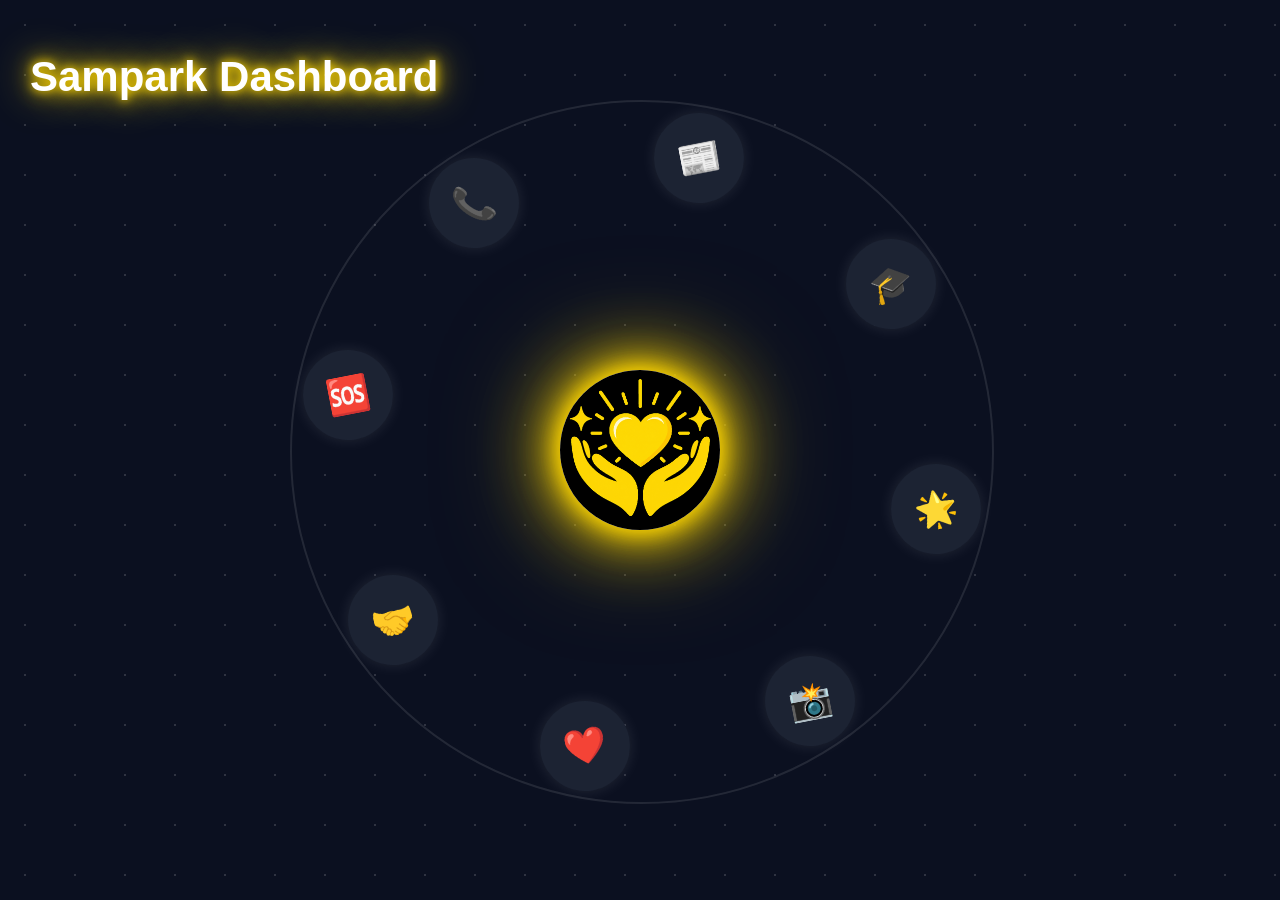
<file: index.html>
<!DOCTYPE html>
<html>

<head>

    <title>Sampark Dashboard</title>

    </head>

<style>
    body{
    margin:0;
    background:#0b1020;
    height:100vh;
    overflow:hidden;

    display:flex;
    justify-content:center;
    align-items:center;

    font-family:Arial,sans-serif;
}

.stars {

    position:fixed;

    top:0;
    left:0;

    width:100%;
    height:100%;

    background-image:
    radial-gradient(white 1px, transparent 1px);

    background-size:50px 50px;

    opacity:.15;

    pointer-events:none;

}

.dashboard-title {

    position:absolute;

    top:25px;
    left:30px;

    font-size:42px;

    font-weight:900;

    color:white;

    text-shadow:
    0 0 10px gold,
    0 0 20px gold,
    0 0 40px gold;

    z-index:999;

}

.orbit-wrapper{
    position:relative;
    width:700px;
    height:700px;
}

.center-logo {

    position:absolute;

    top:50%;
    left:50%;

    transform:translate(-50%,-50%);

    width:160px;
    height:160px;

    border-radius:50%;

    overflow:hidden;

    background:white;

    z-index:100;

    box-shadow:
    0 0 20px gold,
    0 0 40px gold,
    0 0 80px gold,
    0 0 120px rgba(255,215,0,.5);

}

.center-logo img{
    width:100%;
    height:100%;
}

.orbit{

    position:absolute;

    width:100%;
    height:100%;

    border:2px solid rgba(255,255,255,.1);

    border-radius:50%;
}

.icon{

    position:absolute;

    width:90px;
    height:90px;

    border-radius:50%;

    background:#1c2333;

    display:flex;
    justify-content:center;
    align-items:center;

    font-size:35px;

    cursor:pointer;

    box-shadow:0 0 15px rgba(255,255,255,.1);

    transition:.5s;
}

.icon:hover {

    background:#2b3550;

    box-shadow:
    0 0 20px gold,
    0 0 40px gold;

}
    
.selected{

    background:white;

    box-shadow:
    0 0 25px white,
    0 0 50px white;
}

    .selected-icon {

    background:white !important;

    color:black;

    box-shadow:
    0 0 25px white,
    0 0 50px white;

}

.info-box{

    position:absolute;

    top:70px;
    left:50%;

    transform:translateX(-50%);

    background:#1c2333;

    color:white;

    padding:20px;

    border-radius:20px;

    display:none;

    text-align:center;

    z-index:999;
}

.info-box {

    box-shadow:
    0 0 20px rgba(255,215,0,.25);

}

#openBtn{

    margin-top:10px;

    background:gold;

    border:none;

    padding:10px 20px;

    border-radius:10px;

    cursor:pointer;
}
    </style>

    <body>

<div class="stars"></div>
        
        <h1 class="dashboard-title">Sampark Dashboard</h1>
        
        <div class="orbit-wrapper">
        
            <div class="center-logo">
                <img src="Sampark logo.png">
            </div>
        
            <div class="orbit" id="orbit">
        
                <div class="icon" data-angle="0" onclick="selectItem(this,'About','Home.html')">🌟</div>
        
                <div class="icon" data-angle="45" onclick="selectItem(this,'Gallery','gallery.html')">📸</div>
        
                <div class="icon" data-angle="90" onclick="selectItem(this,'Donate','donate.html')">❤️</div>
        
                <div class="icon" data-angle="135" onclick="selectItem(this,'Volunteer','volunteer.html')">🤝</div>
        
                <div class="icon" data-angle="180" onclick="selectItem(this,'Help','help.html')">🆘</div>
        
                <div class="icon" data-angle="225" onclick="selectItem(this,'Contact','contact.html')">📞</div>
        
                <div class="icon" data-angle="270" onclick="selectItem(this,'News','news.html')">📰</div>
        
                <div class="icon" data-angle="315" onclick="selectItem(this,'Programs','programs.html')">🎓</div>
        
            </div>
        
            <div class="info-box" id="infoBox">
        
                <h2 id="title"></h2>
        
                <button id="openBtn">
                    Open Page
                </button>
        
            </div>
        
        </div>

        <script>

            const orbit = document.getElementById("orbit");

            const radius = 300;

            let rotation = 0;

            let autoRotate = true;

            const icons = document.querySelectorAll(".icon");

            icons.forEach(icon => {

                const angle = parseInt(icon.dataset.angle);

                placeIcon(icon, angle);

            });

            function placeIcon(icon, angle) {

                const x = Math.cos(angle * Math.PI / 180) * radius;
                const y = Math.sin(angle * Math.PI / 180) * radius;

                icon.style.left = (350 + x - 45) + "px";
                icon.style.top = (350 + y - 45) + "px";

            }

            setInterval(() => {

                if (autoRotate) {

                    rotation += 0.2;

                    updateOrbit();

                }

            }, 20);

            function updateOrbit() {

                icons.forEach(icon => {

                    let angle = parseFloat(icon.dataset.angle);

                    angle += rotation;

                    const x = Math.cos(angle * Math.PI / 180) * radius;
                    const y = Math.sin(angle * Math.PI / 180) * radius;

                    icon.style.left = (350 + x - 45) + "px";
                    icon.style.top = (350 + y - 45) + "px";

                    icon.style.transform =
                        "translate(-0%, -0%) rotate(" + (-rotation) + "deg)";

                });

            }

            function selectItem(element, title, page) {

                    autoRotate = false;

                    icons.forEach(icon => {
                        icon.classList.remove("selected");
                    });

                    element.classList.add("selected");

                    const currentAngle =
                        parseFloat(element.dataset.angle) + rotation;

                    const targetRotation =
                        270 - currentAngle;

                    rotation += targetRotation;

                    updateOrbit();

                    document.getElementById("infoBox").style.display = "block";

                    document.getElementById("title").innerText = title;

                    document.getElementById("openBtn").onclick = function () {

                        window.location.href = page;

                    };

                }
        </script>

        </body>

        </html>
</file>
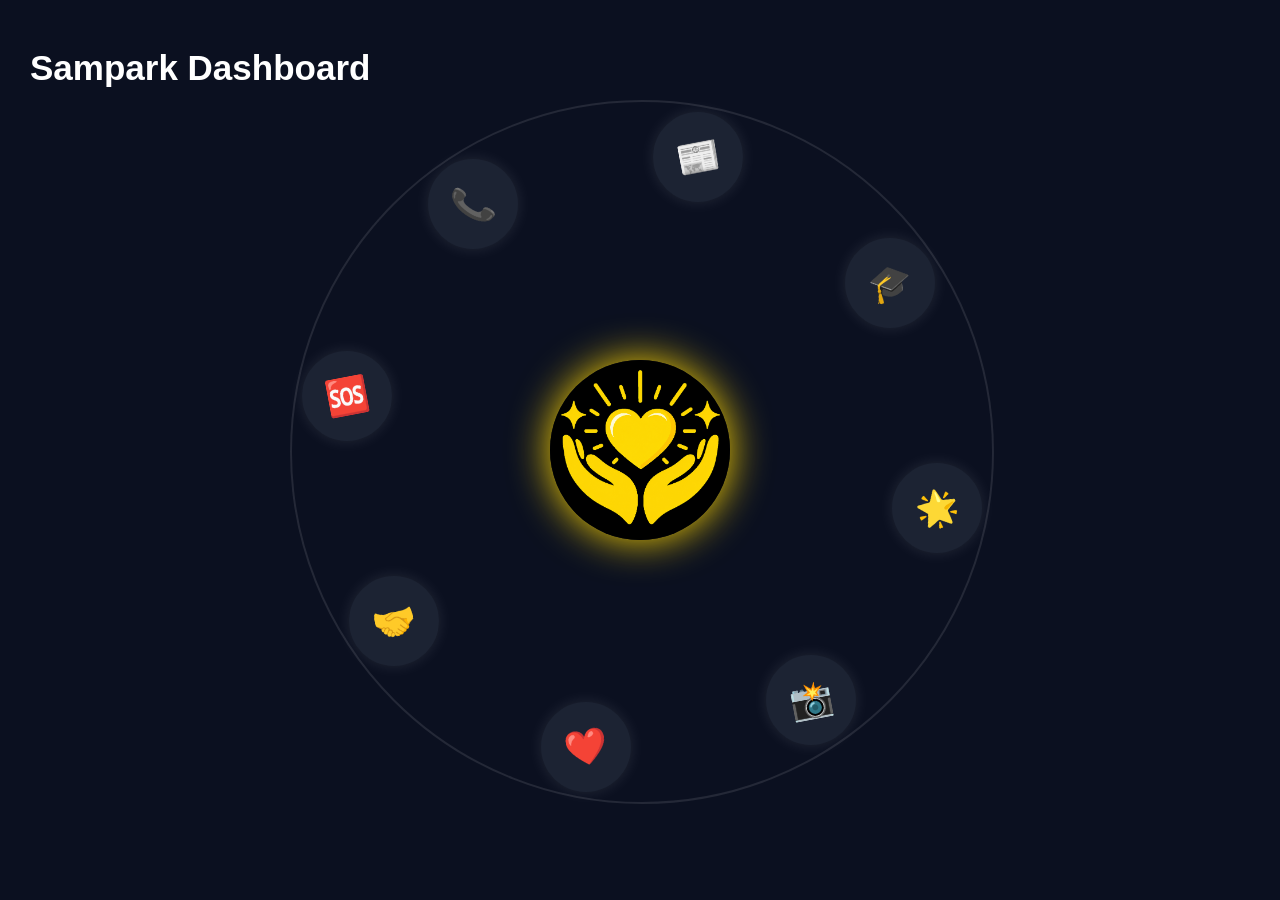
<file: Dashboard_V2.html>
<!DOCTYPE html>
<html>

<head>

    <title>Sampark Dashboard</title>

    </head>

<style>
    body{
    margin:0;
    background:#0b1020;
    height:100vh;
    overflow:hidden;

    display:flex;
    justify-content:center;
    align-items:center;

    font-family:Arial,sans-serif;
}

.dashboard-title{
    position:absolute;
    top:25px;
    left:30px;

    color:white;
    font-size:35px;
}

.orbit-wrapper{
    position:relative;
    width:700px;
    height:700px;
}

.center-logo{

    position:absolute;

    top:50%;
    left:50%;

    transform:translate(-50%,-50%);

    width:180px;
    height:180px;

    border-radius:50%;

    overflow:hidden;

    z-index:100;

    box-shadow:0 0 40px gold;
}

.center-logo img{
    width:100%;
    height:100%;
}

.orbit{

    position:absolute;

    width:100%;
    height:100%;

    border:2px solid rgba(255,255,255,.1);

    border-radius:50%;
}

.icon{

    position:absolute;

    width:90px;
    height:90px;

    border-radius:50%;

    background:#1c2333;

    display:flex;
    justify-content:center;
    align-items:center;

    font-size:35px;

    cursor:pointer;

    box-shadow:0 0 15px rgba(255,255,255,.1);

    transition:.5s;
}

.selected{

    background:white;

    box-shadow:
    0 0 25px white,
    0 0 50px white;
}

.info-box{

    position:absolute;

    top:70px;
    left:50%;

    transform:translateX(-50%);

    background:#1c2333;

    color:white;

    padding:20px;

    border-radius:20px;

    display:none;

    text-align:center;

    z-index:999;
}

#openBtn{

    margin-top:10px;

    background:gold;

    border:none;

    padding:10px 20px;

    border-radius:10px;

    cursor:pointer;
}
    </style>

    <body>

        <h1 class="dashboard-title">Sampark Dashboard</h1>
        
        <div class="orbit-wrapper">
        
            <div class="center-logo">
                <img src="Sampark logo.png">
            </div>
        
            <div class="orbit" id="orbit">
        
                <div class="icon" data-angle="0" onclick="selectItem(this,'About','about.html')">🌟</div>
        
                <div class="icon" data-angle="45" onclick="selectItem(this,'Gallery','gallery.html')">📸</div>
        
                <div class="icon" data-angle="90" onclick="selectItem(this,'Donate','donate.html')">❤️</div>
        
                <div class="icon" data-angle="135" onclick="selectItem(this,'Volunteer','volunteer.html')">🤝</div>
        
                <div class="icon" data-angle="180" onclick="selectItem(this,'Help','help.html')">🆘</div>
        
                <div class="icon" data-angle="225" onclick="selectItem(this,'Contact','contact.html')">📞</div>
        
                <div class="icon" data-angle="270" onclick="selectItem(this,'News','news.html')">📰</div>
        
                <div class="icon" data-angle="315" onclick="selectItem(this,'Programs','programs.html')">🎓</div>
        
            </div>
        
            <div class="info-box" id="infoBox">
        
                <h2 id="title"></h2>
        
                <button id="openBtn">
                    Open Page
                </button>
        
            </div>
        
        </div>

        <script>

            const orbit = document.getElementById("orbit");

            const radius = 300;

            let rotation = 0;

            let autoRotate = true;

            const icons = document.querySelectorAll(".icon");

            icons.forEach(icon => {

                const angle = parseInt(icon.dataset.angle);

                placeIcon(icon, angle);

            });

            function placeIcon(icon, angle) {

                const x = Math.cos(angle * Math.PI / 180) * radius;
                const y = Math.sin(angle * Math.PI / 180) * radius;

                icon.style.left = (350 + x - 45) + "px";
                icon.style.top = (350 + y - 45) + "px";

            }

            setInterval(() => {

                if (autoRotate) {

                    rotation += 0.2;

                    updateOrbit();

                }

            }, 20);

            function updateOrbit() {

                icons.forEach(icon => {

                    let angle = parseFloat(icon.dataset.angle);

                    angle += rotation;

                    const x = Math.cos(angle * Math.PI / 180) * radius;
                    const y = Math.sin(angle * Math.PI / 180) * radius;

                    icon.style.left = (350 + x - 45) + "px";
                    icon.style.top = (350 + y - 45) + "px";

                    icon.style.transform =
                        "translate(-0%, -0%) rotate(" + (-rotation) + "deg)";

                });

            }

            function selectItem(element, title, page) {

                    autoRotate = false;

                    icons.forEach(icon => {
                        icon.classList.remove("selected");
                    });

                    element.classList.add("selected");

                    const currentAngle =
                        parseFloat(element.dataset.angle) + rotation;

                    const targetRotation =
                        270 - currentAngle;

                    rotation += targetRotation;

                    updateOrbit();

                    document.getElementById("infoBox").style.display = "block";

                    document.getElementById("title").innerText = title;

                    document.getElementById("openBtn").onclick = function () {

                        window.location.href = page;

                    };

                }
        </script>

        </body>

        </html>
</file>
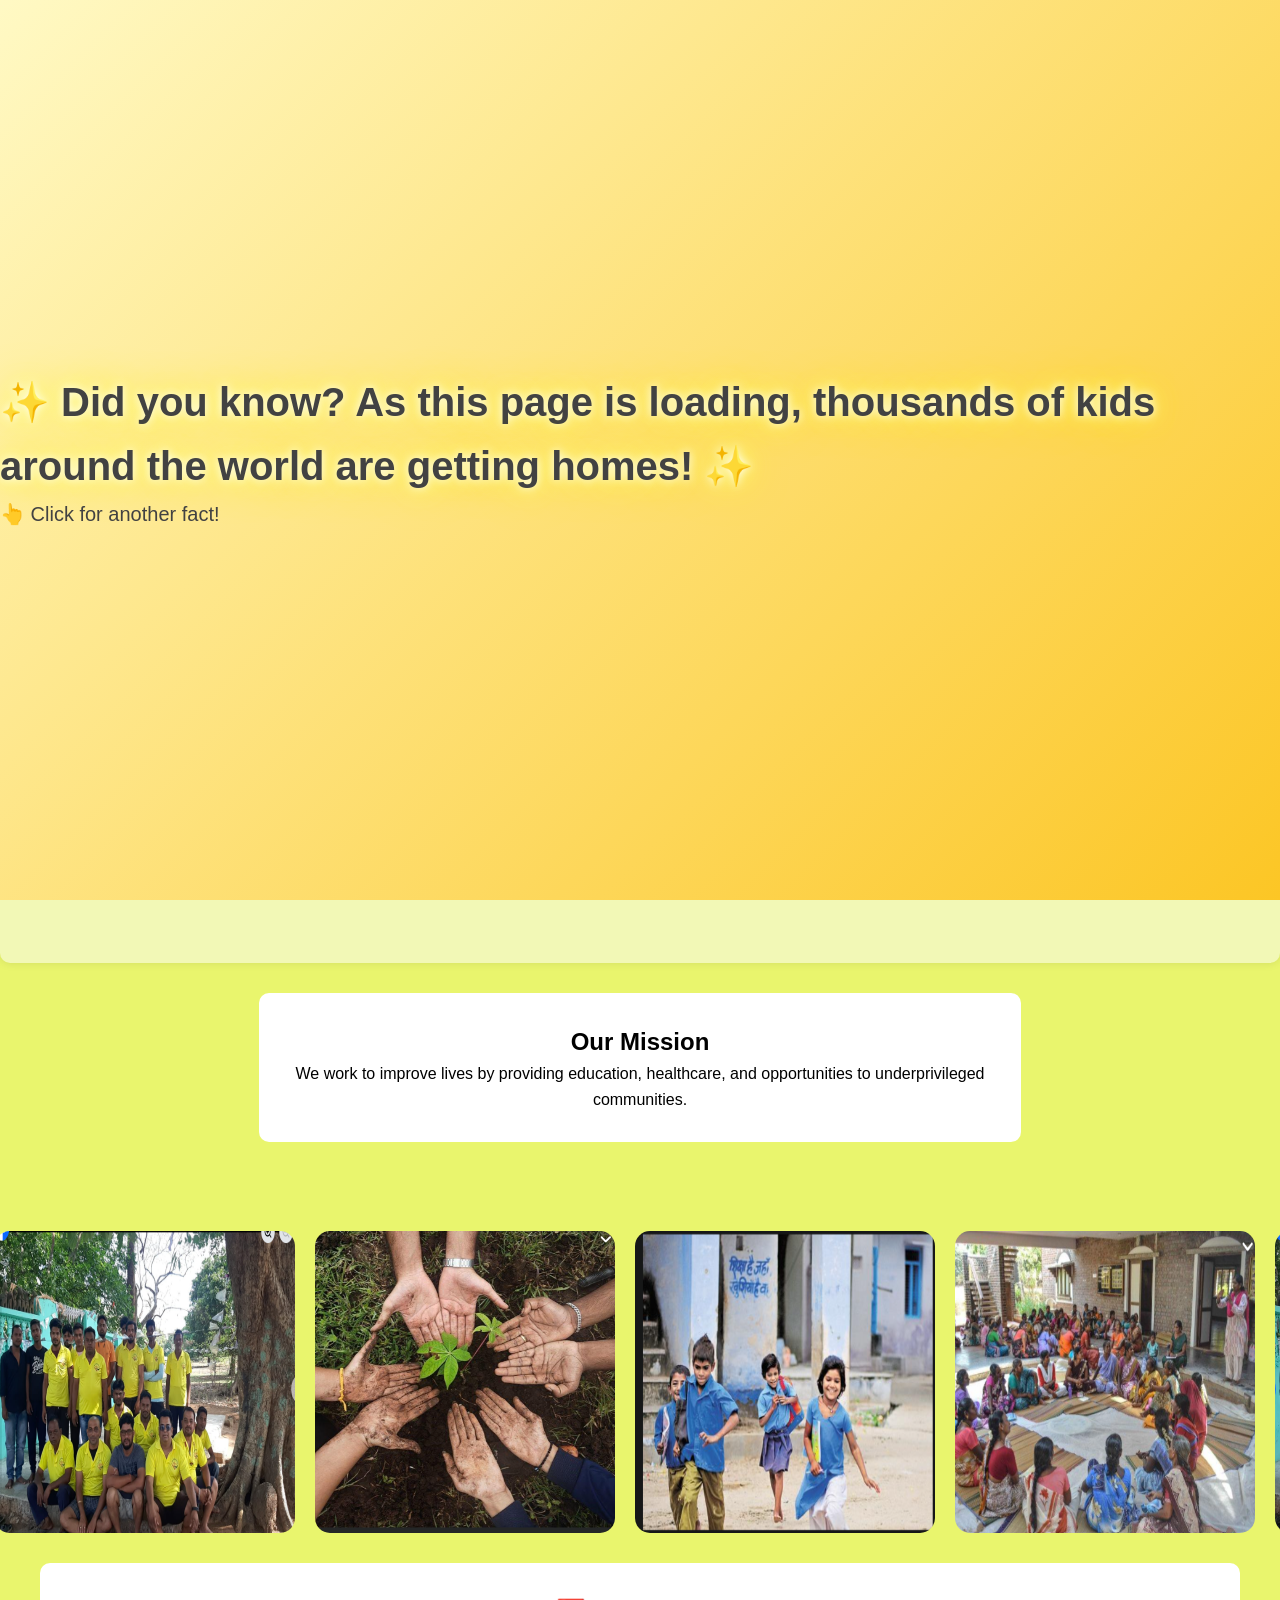
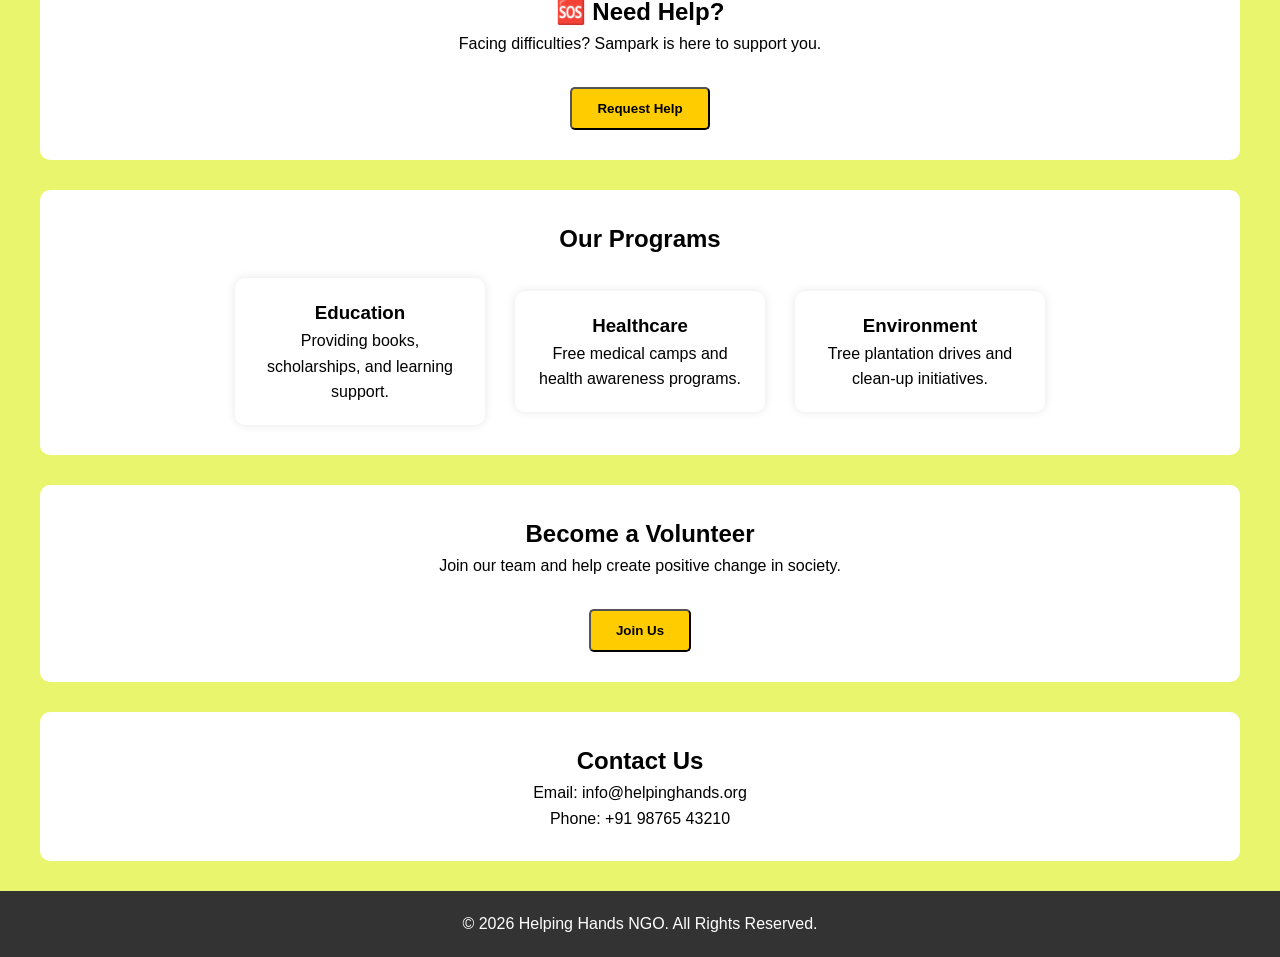
<file: Home.html>
<!DOCTYPE html>
<html lang="en">

<head>
    <meta charset="UTF-8">
    <meta name="viewport" content="width=device-width, initial-scale=1.0">
    <title>Helping Hands NGO</title>
    <link rel="stylesheet" href="sampark.css">

</head>

<body>

<div id="loader">
    <div>
        <h1 id="fact">
            ✨ Did you know? As this page is loading, thousands of kids around the world are getting homes! ✨
        </h1>

        <p>👆 Click for another fact!</p>
    </div>
</div>

<nav>
    <div class="nav-left">
        <img src="Sampark logo.png" alt="Sampark Logo" class="logo">
    </div>
    
<button class="menu-btn" onclick="toggleMenu()">
☰
</button>

    <div class="nav-links">

        <span class="close-menu" onclick="toggleMenu()">✖</span>
        
        <a href="#about">About</a>
        <a href="#programs">Programs</a>
        <a href="#volunteer">Volunteer</a>
        <a href="#contact">Contact</a>
    </div>
    <button id="darkModeBtn">🌙</button>
</nav>

    <header>
        <h1>Helping Hands With Sampark</h1>
        <p>Together We Can Make a Difference</p>
    </header>


    <div class="hero">
        <h1>Spread Kindness</h1>
        <p>Helping communities through education, health, and support.</p>
        <button class="btn" onclick="openPopup()">
            Donate Now
        </button>
    </div>

    <section id="quotes">
        <div class="section-1">
            <h2>🌟 Daily Kindness Quote</h2>
    
            <p id="quote">
                Click the button to get inspired!
            </p>
    
            <button id="quoteBtn" class="btn">
                Inspire Me 💛
            </button>
        </div>
    </section>

    <div class="container">
    <section id="about">
        <div class="section">
        <h2>Our Mission</h2>
        <p>
            We work to improve lives by providing education,
            healthcare, and opportunities to underprivileged communities.
        </p>
    </section>


    <section id="gallery">
    
    <section id="gallery">
        <h2>📸 Our Journey</h2>
    
        <div class="gallery-container">
            <div class="gallery-track">
    
                <img src="sampark_children_education.png">
                <img src="sampark_community_meeting.png">
                <img src="sampark_group_photo_clean.png">
                <img src="sampark_tree_plantation.png">
    
                <!-- Duplicate them -->
                <img src="sampark_children_education.png">
                <img src="sampark_community_meeting.png">
                <img src="sampark_group_photo_clean.png">
                <img src="sampark_tree_plantation.png">>
    
            </div>
        </div>
    </section>

        <section id="help">
        
            <div class="section">
        
                <h2>🆘 Need Help?</h2>
        
                <p>
                    Facing difficulties? Sampark is here to support you.
                </p>
        
                <button class="btn" onclick="openHelpPopup()">
                    Request Help
                </button>
        
            </div>

    
    </section>
    <section id="programs">

    <div class="section">
        <h2>Our Programs</h2>

        <div class="cards">

            <div class="card">
                <h3>Education</h3>
                <p>Providing books, scholarships, and learning support.</p>
            </div>

            <div class="card">
                <h3>Healthcare</h3>
                <p>Free medical camps and health awareness programs.</p>
            </div>

            <div class="card">
                <h3>Environment</h3>
                <p>Tree plantation drives and clean-up initiatives.</p>
            </div>

        </div>
    </div>

</section>
 <div class="container2">
    <section id="volunteer">
        <div class="section">
        <h2>Become a Volunteer</h2>
        <p>
            Join our team and help create positive change in society.
        </p>
        <button class="btn" onclick="openVolunteerPopup()">
            Join Us
        </button>
        </div>
    </section>

    <section id="contact">
        <div class ="section">
        <h2>Contact Us</h2>
        <p>Email: info@helpinghands.org</p>
        <p>Phone: +91 98765 43210</p>
        </div>
    </section>
</div>
</div>
    <footer>
        <p>&copy; 2026 Helping Hands NGO. All Rights Reserved.</p>
    </footer>

</div>

<img src="MACSOT.png" id="mascot" alt="Sampark Mascot">

<div id="donatePopup" class="popup">

    <div class="popup-content">

        <span class="close" onclick="closePopup()">&times;</span>

        <p>Support Sampark💲</p>

    <img src="phonepe QR.png" width="250">
    
    <p id="paymentStatus">
        ⏳ Waiting for donation...
    </p>
    
    <button onclick="paymentDone()" class="donate-btn">
        I Have Donated ❤️
    </button>
    
    <p id="thankYouMsg"></p>
    </div>

</div>

<div id="volunteerPopup" class="popup">

    <div class="popup-content">

        <span class="close" onclick="closeVolunteerPopup()">&times;</span>

        <h2>Become a Volunteer 🤝</h2>

        <input type="text" id="volunteerName" placeholder="Your Name">

        <input type="tel" id="volunteerPhone" placeholder="Phone Number">

        <button class="donate-btn" onclick="submitVolunteer()">
            Join Sampark ❤️
        </button>

    </div>

</div>

<button id="topBtn" title="Go to top">🍄‍🟫</button>

<script src="sampark.js"></script>


<div id="helpPopup" class="popup">

    <div class="popup-content">

        <span class="close" onclick="closeHelpPopup()">&times;</span>

        <h2>🆘 Request Help</h2>

        <input type="text" id="helpName" placeholder="Your Name">

        <input type="tel" id="helpPhone" placeholder="Phone Number">

        <input type="text" id="helpLocation" placeholder="Location">

        <select id="helpType">

            <option value="">Select Help Type</option>

            <option>Education</option>

            <option>Medical Support</option>

            <option>Food Assistance</option>

            <option>Financial Support</option>

            <option>Emergency Help</option>

            <option>Other</option>

        </select>

        <textarea id="helpDescription" placeholder="Describe your situation..." rows="4">
        </textarea>

        <button class="donate-btn" onclick="submitHelp()">
            Submit Request ❤️
        </button>

    </div>

</div>

</body>

</html>
</file>
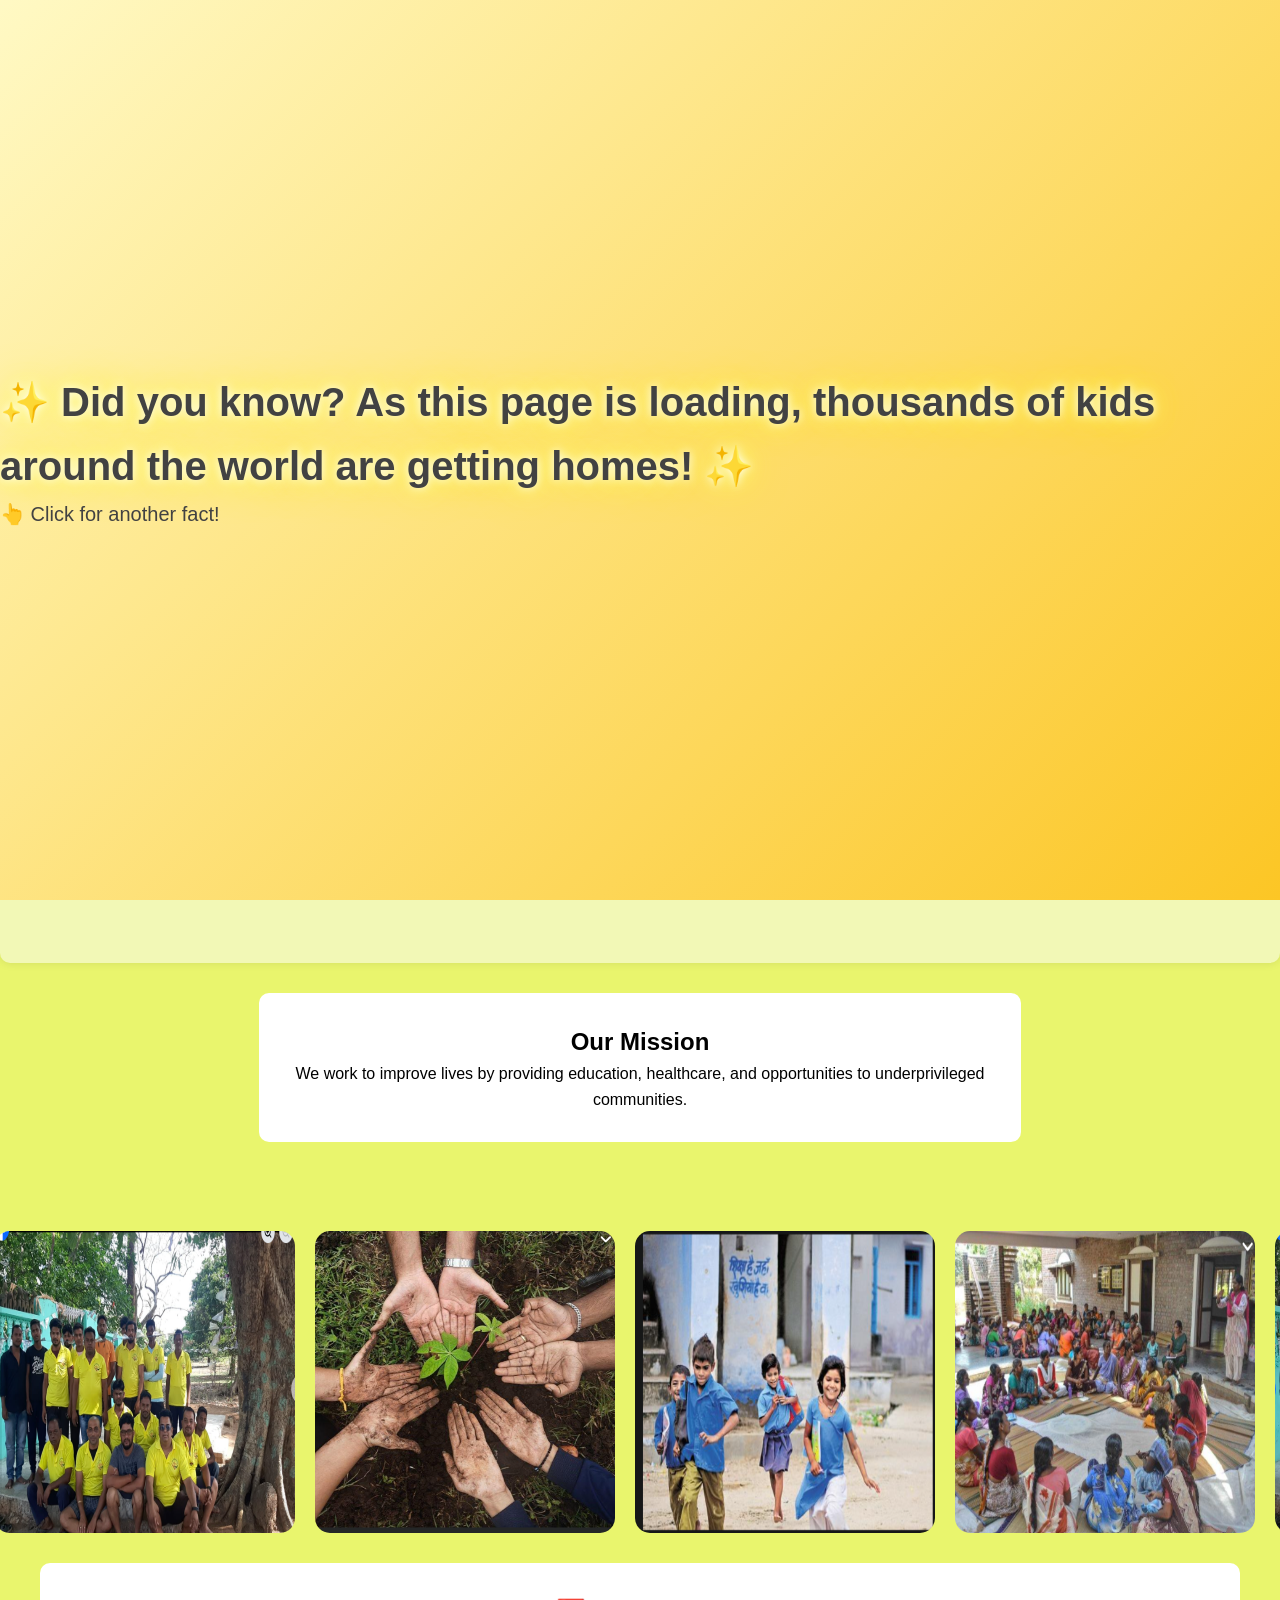
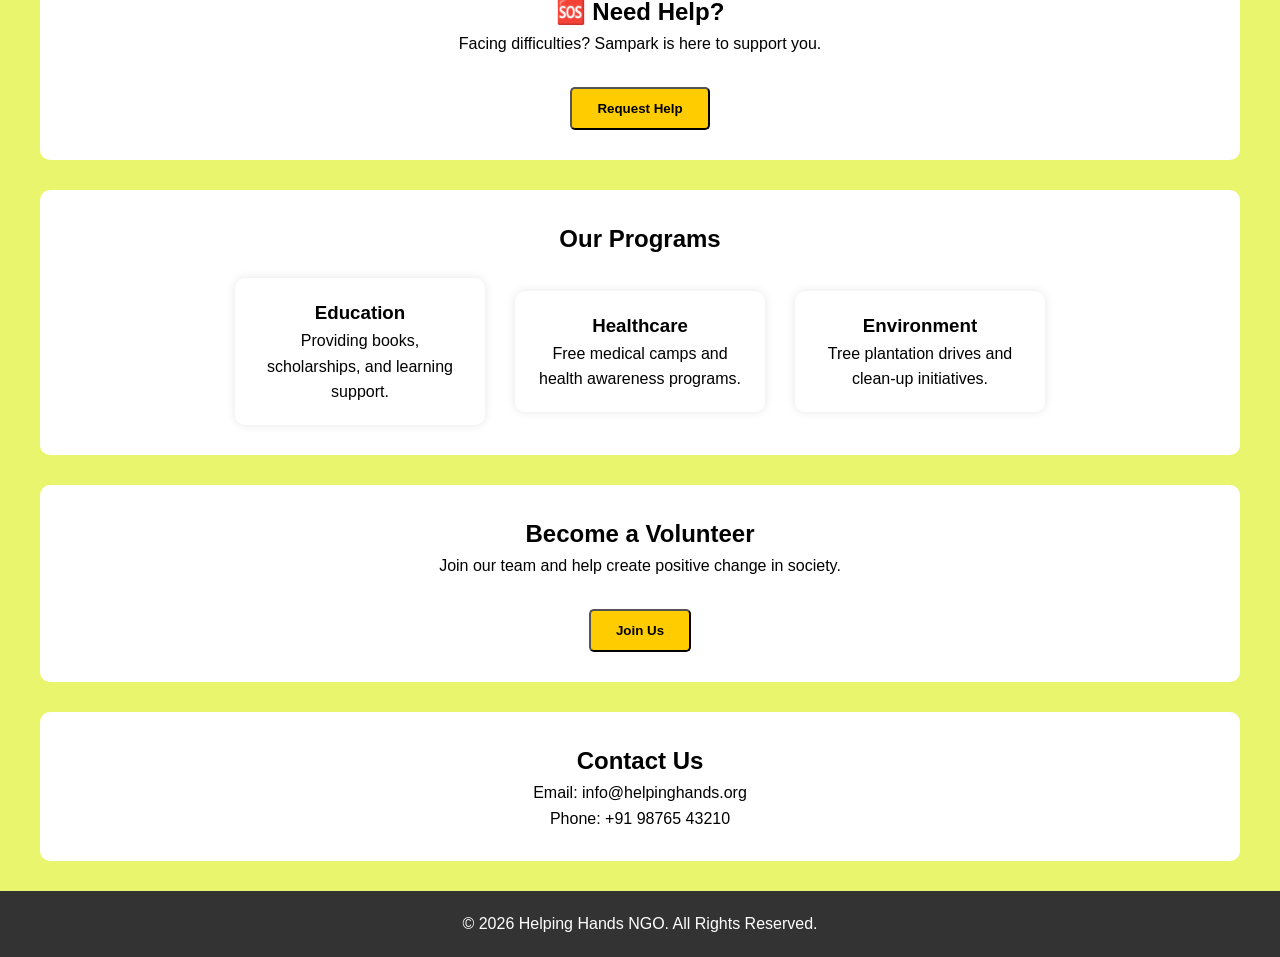
<file: Sampark.html>
<!DOCTYPE html>
<html lang="en">

<head>
    <meta charset="UTF-8">
    <meta name="viewport" content="width=device-width, initial-scale=1.0">
    <title>Helping Hands NGO</title>
    <link rel="stylesheet" href="sampark.css">

</head>

<body>

<div id="loader">
    <div>
        <h1 id="fact">
            ✨ Did you know? As this page is loading, thousands of kids around the world are getting homes! ✨
        </h1>

        <p>👆 Click for another fact!</p>
    </div>
</div>

<nav>
    <div class="nav-left">
        <img src="Sampark logo.png" alt="Sampark Logo" class="logo">
    </div>

    <div class="nav-links">
        <a href="#about">About</a>
        <a href="#programs">Programs</a>
        <a href="#volunteer">Volunteer</a>
        <a href="#contact">Contact</a>
    </div>
    <button id="darkModeBtn">🌙</button>
</nav>

    <header>
        <h1>Helping Hands With Sampark</h1>
        <p>Together We Can Make a Difference</p>
    </header>


    <div class="hero">
        <h1>Spread Kindness</h1>
        <p>Helping communities through education, health, and support.</p>
        <button class="btn" onclick="openPopup()">
            Donate Now
        </button>
    </div>

    <section id="quotes">
        <div class="section-1">
            <h2>🌟 Daily Kindness Quote</h2>
    
            <p id="quote">
                Click the button to get inspired!
            </p>
    
            <button id="quoteBtn" class="btn">
                Inspire Me 💛
            </button>
        </div>
    </section>

    <div class="container">
    <section id="about">
        <div class="section">
        <h2>Our Mission</h2>
        <p>
            We work to improve lives by providing education,
            healthcare, and opportunities to underprivileged communities.
        </p>
    </section>


    <section id="gallery">
    
    <section id="gallery">
        <h2>📸 Our Journey</h2>
    
        <div class="gallery-container">
            <div class="gallery-track">
    
                <img src="sampark_children_education.png">
                <img src="sampark_community_meeting.png">
                <img src="sampark_group_photo_clean.png">
                <img src="sampark_tree_plantation.png">
    
                <!-- Duplicate them -->
                <img src="sampark_children_education.png">
                <img src="sampark_community_meeting.png">
                <img src="sampark_group_photo_clean.png">
                <img src="sampark_tree_plantation.png">>
    
            </div>
        </div>
    </section>

        <section id="help">
        
            <div class="section">
        
                <h2>🆘 Need Help?</h2>
        
                <p>
                    Facing difficulties? Sampark is here to support you.
                </p>
        
                <button class="btn" onclick="openHelpPopup()">
                    Request Help
                </button>
        
            </div>

    
    </section>
    <section id="programs">

    <div class="section">
        <h2>Our Programs</h2>

        <div class="cards">

            <div class="card">
                <h3>Education</h3>
                <p>Providing books, scholarships, and learning support.</p>
            </div>

            <div class="card">
                <h3>Healthcare</h3>
                <p>Free medical camps and health awareness programs.</p>
            </div>

            <div class="card">
                <h3>Environment</h3>
                <p>Tree plantation drives and clean-up initiatives.</p>
            </div>

        </div>
    </div>

</section>
 <div class="container2">
    <section id="volunteer">
        <div class="section">
        <h2>Become a Volunteer</h2>
        <p>
            Join our team and help create positive change in society.
        </p>
        <button class="btn" onclick="openVolunteerPopup()">
            Join Us
        </button>
        </div>
    </section>

    <section id="contact">
        <div class ="section">
        <h2>Contact Us</h2>
        <p>Email: info@helpinghands.org</p>
        <p>Phone: +91 98765 43210</p>
        </div>
    </section>
</div>
</div>
    <footer>
        <p>&copy; 2026 Helping Hands NGO. All Rights Reserved.</p>
    </footer>

</div>

<img src="MACSOT.png" id="mascot" alt="Sampark Mascot">

<div id="donatePopup" class="popup">

    <div class="popup-content">

        <span class="close" onclick="closePopup()">&times;</span>

        <p>Support Sampark💲</p>

    <img src="phonepe QR.png" width="250">
    
    <p id="paymentStatus">
        ⏳ Waiting for donation...
    </p>
    
    <button onclick="paymentDone()" class="donate-btn">
        I Have Donated ❤️
    </button>
    
    <p id="thankYouMsg"></p>
    </div>

</div>

<div id="volunteerPopup" class="popup">

    <div class="popup-content">

        <span class="close" onclick="closeVolunteerPopup()">&times;</span>

        <h2>Become a Volunteer 🤝</h2>

        <input type="text" id="volunteerName" placeholder="Your Name">

        <input type="tel" id="volunteerPhone" placeholder="Phone Number">

        <button class="donate-btn" onclick="submitVolunteer()">
            Join Sampark ❤️
        </button>

    </div>

</div>

<button id="topBtn" title="Go to top">🍄‍🟫</button>

<script src="sampark.js"></script>


<div id="helpPopup" class="popup">

    <div class="popup-content">

        <span class="close" onclick="closeHelpPopup()">&times;</span>

        <h2>🆘 Request Help</h2>

        <input type="text" id="helpName" placeholder="Your Name">

        <input type="tel" id="helpPhone" placeholder="Phone Number">

        <input type="text" id="helpLocation" placeholder="Location">

        <select id="helpType">

            <option value="">Select Help Type</option>

            <option>Education</option>

            <option>Medical Support</option>

            <option>Food Assistance</option>

            <option>Financial Support</option>

            <option>Emergency Help</option>

            <option>Other</option>

        </select>

        <textarea id="helpDescription" placeholder="Describe your situation..." rows="4">
        </textarea>

        <button class="donate-btn" onclick="submitHelp()">
            Submit Request ❤️
        </button>

    </div>

</div>

</body>

</html>
</file>
<file: sampark.css>
* {
    margin: 0;
    padding: 0;
    box-sizing: border-box;
    font-family: Arial, sans-serif;
}

html, body{
    overflow-x:hidden;
    width:100%;
}

body {
    line-height: 1.6;
    background: #e9f56d;
}

header {
    background: #ffcc00;
    color: #333;
    padding: 40px 20px;
    text-align: center;
    gap: 30px(top);
}

nav {
    background: #333333b9;
    backdrop-filter: blur(10px);
    display: flex;
    justify-content: center;
    align-items: center;
    gap: 80px;
    padding: 15px;
    font-family: 'Poppins', cursive;
    font-size: 25px;
}

nav a {
    color: white;
    text-decoration: none;
    font-weight: bold;
}

.nav-links {
    color: white;
    display: flex;
    gap: 50px;
    padding: 10px(bottom);
}

.nav-links:hover {
    color: white;
}

.logo {
    height: 40px;
}

.hero {
    background: url('https://images.unsplash.com/photo-1488521787991-ed7bbaae773c') center/cover;
    height: 425px;
    color: white;
    display: flex;
    flex-direction: column;
    justify-content: center;
    align-items: center;
    text-align: center;
}

.hero h1 {
    font-size: 3rem;
}

.hero p {
    font-size: 1.2rem;
}

.btn {
    display: inline-block;
    margin-top: 30px;
    background: #ffcc00;
    color: black;
    padding: 12px 25px;
    text-decoration: none;
    border-radius: 5px;
    font-weight: bold;
}

.container {
    display: flex;
    justify-content: center;
    gap: 20px;
    flex-wrap: wrap;
}

.section {
    text-align: center;
    background: white;
    padding: 30px;
    margin: 30px auto;
    border-radius: 10px;
    width: 90%;
    max-width: 1200px;
}

.gallery-container {
    overflow: hidden;
    width: 100%;
}

.gallery-track {
    display: flex;
    gap: 20px;
    width: max-content;
    animation: scroll 20s linear infinite;
}

.gallery-track img{
    width:100%;
    max-width:300px;
    height:auto;

    border-radius:15px;
}

.gallery-track:hover {
    animation-play-state: paused;
}

@keyframes scroll {
    from {
        transform: translateX(0);
    }

    to {
        transform: translateX(-50%);
    }
}

#about {
    display: flex;
    align-items: center;
    justify-content: center;
    gap: 30px;
}

#mascot {
    position: fixed;
    bottom: 10px;
    right: 15px;
    width: 100px;
    cursor: pointer;
    transition: transform 0.3s ease;
    z-index: 998;
}

.section-1 {
    gap: 20px;
    text-align: center;
    font-size: 20px;
    background: #f2f8b6;
    padding: 50px;
    max-width: 1400px;
    height: 300px;
    margin: 0 auto;
    border-radius: 10px;
    box-shadow: 0 0 10px rgba(0, 0, 0, 0.1);
}

#mascot:hover {
    transform: scale(1.1);
}

.cards {
    display: flex;
    justify-content: center;
    align-items: center;
    gap: 30px;
    flex-wrap: nowrap;
    margin-top: 20px;
}

.card {
    background: white;
    padding: 20px;
    width: 250px;
    border-radius: 10px;
    box-shadow: 0 0 10px rgba(0, 0, 0, 0.1);
}

footer {
    background: #333;
    color: white;
    text-align: center;
    padding: 20px;
}

#loader {
    position: fixed;
    top: 0;
    left: 0;
    width: 100%;
    height: 100vh;
    background: linear-gradient(135deg,
            #FFF9C4,
            #fcc625);
    display: flex;
    justify-content: center;
    align-items: center;
    z-index: 9999;
    color: rgb(66, 66, 66);
    font-family: 'Baloo 2', cursive;
    font-size: 20px;
    transition: opacity 1s ease;
}

#loader h1 {
    text-shadow: 0px 0px 10px white, 0px 0px 20px #fffd7a, 0px 0px 40px #fbff1b;
    animation: float 2s ease-in-out infinite;
}

#fact {
    cursor: pointer;
    transition: transform 0.2s;
}

#fact:hover {
    transform: scale(1.02);
}

@keyframes float {
    0% {
        transform: translateY(0px);
    }

    50% {
        transform: translateY(-10px);
    }

    100% {
        transform: translateY(0px);
    }
}

.popup {
    display: none;
    position: fixed;
    z-index: 9999;
    inset: 0;
    background: rgba(0, 0, 0, 0.6);

    justify-content: center;
    align-items: center;
}

.popup-content {
    background: white;
    width: 400px;
    padding: 30px;
    border-radius: 15px;

    display: flex;
    flex-direction: column;
    gap: 15px;

    text-align: center;
}

.popup-content input {
    padding: 12px;
    border: 1px solid #ccc;
    border-radius: 8px;
}

.close {
    font-size: 28px;
    cursor: pointer;
}

.donate-btn {
    background: #ffcc00;
    border: none;
    padding: 12px;
    border-radius: 8px;
    font-weight: bold;
    cursor: pointer;
}

#topBtn {
    display: block;
    position: fixed;
    bottom: 20px;
    right: 20px;
    z-index: 1000;
    background: #ffcc00;
    color: #333;
    border: none;
    border-radius: 50%;
    width: 55px;
    height: 55px;
    font-size: 24px;
    cursor: pointer;
    box-shadow: 0 4px 10px rgba(0, 0, 0, 0.2);
    transition: 0.3s;
}

#topBtn:hover {
    transform: scale(1.1);
}

#darkModeBtn {
    background: none;
    border: none;
    color: white;
    font-size: 24px;
    cursor: pointer;
}

.dark-mode {
    background: #121212;
    color: white;
}

.dark-mode header {
    background: #222;
    color: white;
}

.dark-mode .section,
.dark-mode .section-1,
.dark-mode .card {
    background: #2d2d2d;
    color: white;
}

.dark-mode footer {
    background: #111;
}

.dark-mode nav {
    background: #000;
}

.dark-mode .btn,
.dark-mode .donate-btn {
    background: #ffd54f;
    color: black;
}

.popup-content select,
.popup-content textarea {
    padding: 12px;
    border: 1px solid #ccc;
    border-radius: 8px;
    width: 100%;
}

.popup-content textarea {
    resize: none;
}

.popup-content {
    text-align: center;
}

.popup-content img {
    display: block;
    margin: 20px auto;
}

/* =========================
   PHONE VERSION
========================= */

.menu-btn{
    display:none;
}

/* PHONE */
@media screen and (max-width:768px){

nav{
    display:flex;
    justify-content:space-between;
    align-items:center;

    padding:12px 20px;
}

.section{
    width:95%;
    margin:15px auto;
    padding:20px;
}

.logo{
    height:35px;
}

#darkModeBtn{
    font-size:24px;
}
                                    

    /* NAVBAR */

    .menu-btn{
        display:block;
        background:none;
        border:none;
        color:white;
        font-size:35px;
        cursor:pointer;
    }

    .nav-links{
    position:fixed;
    top:0;
    left:-280px;

    width:280px;
    height:100vh;

    background:rgba(20,20,20,0.97);

    backdrop-filter:blur(15px);

    display:flex;
    flex-direction:column;

    gap:25px;

    padding-top:80px;

    transition:0.4s;

    z-index:9999;
}

.nav-links a{
    color:white;
    text-decoration:none;

    font-size:22px;

    padding:15px 25px;

    transition:0.3s;
}

.nav-links a:hover{
    background:#ffd700;
    color:black;
}
    
    .nav-links.active{
        left:0;
    }

    /* SMALLER LOGO */

    .logo{
        height:30px;
    }

    /* SMALLER TEXT */

    h1{
        font-size:28px;
    }

    h2{
        font-size:22px;
    }

    p{
        font-size:15px;
    }

    /* HERO */

   .hero{
    height:250px;
}

    /* CARDS BELOW EACH OTHER */

    .cards{
    flex-direction:column;
    gap:15px;
}

.card{
    width:100%;
}

    /* GALLERY STACKED */

    .gallery-track{
        flex-direction:column;
        align-items:center;
        animation:none;
    }

    .gallery-track img{
        width:90%;
        height:auto;
    }

    /* POPUPS SMALLER */

    .popup-content{
        width:90%;
        max-width:350px;
    }

    /* BUTTONS */

    .btn{
        padding:10px 20px;
        font-size:15px;
    }

    /* MASCOT */

    #mascot{
    width:50px;
    right:5px;
    bottom:80px;
}

.close-menu{
    position:absolute;
    top:20px;
    right:20px;

    font-size:30px;
    color:white;

    cursor:pointer;
}

@media screen and (max-width:768px){

    *{
        max-width:100%;
    }

    body{
        overflow-x:hidden;
    }

}

}
</file>
